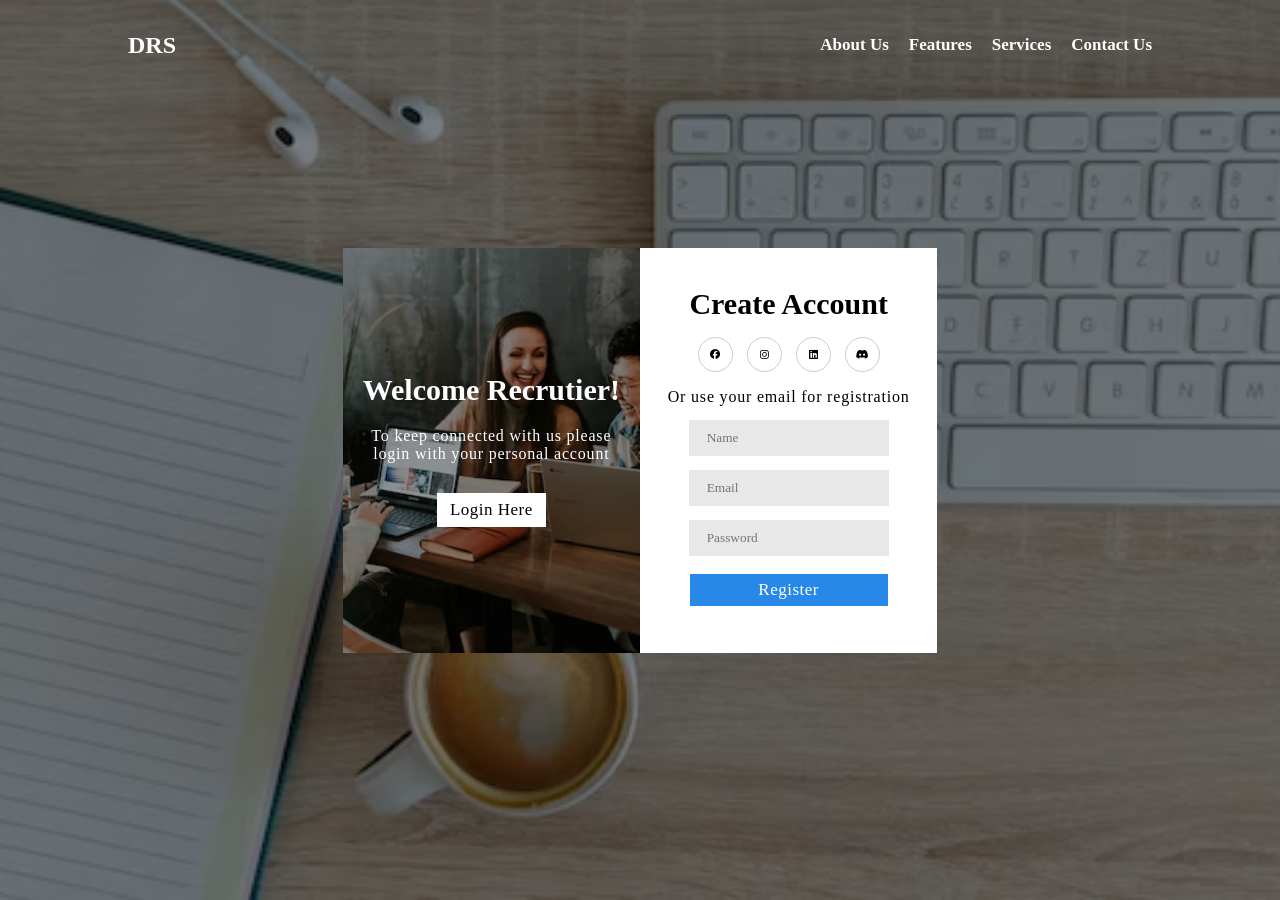
<file: index.html>
<!DOCTYPE html>
<html lang="en">
  <head>
    <meta charset="UTF-8" />
    <meta name="viewport" content="width=device-width, initial-scale=1.0" />
    <link
      rel="stylesheet"
      href="https://cdnjs.cloudflare.com/ajax/libs/font-awesome/6.1.1/css/all.min.css"
    />
    <title>DRS</title>
    <link rel="icon" href="Img/logo.webp" type="image/x-icon" />
    <link rel="stylesheet" href="login.css" />
  </head>
  <body>
    <header class="login-header">
      <div class="container">
        <div class="home">
          <a href="DRS.html">DRS</a>
        </div>
        <nav>
          <ul>
            <li class="link">
              <a href="DRS.html#about">About Us</a>
            </li>
            <li class="link">
              <a href="DRS.html#features">Features</a>
            </li>
            <li class="link">
              <a href="DRS.html#services">Services</a>
            </li>
            <li class="link">
              <a href="DRS.html#contact">Contact Us</a>
            </li>
          </ul>
        </nav>
      </div>
      <main>
        <section class="user-container login-section-display">
          <div class="registration">
            <div class="grid-two-column">
              <div class="form-text">
                <h2>Welcome Recrutier!</h2>
                <p>
                  To keep connected with us please login with your personal
                  account
                </p>
                <button>Login Here</button>
              </div>
              <div class="registration-form">
                <h2>Create Account</h2>
                <div class="social-icons">
                  <i class="fa-brands fa-facebook"></i>
                  <i class="fa-brands fa-instagram"></i>
                  <i class="fa-brands fa-linkedin"></i>
                  <i class="fa-brands fa-discord"></i>
                </div>
                <p>Or use your email for registration</p>

                <form action="#">
                  <div class="input-field">
                    <label for="username">
                      <input
                        type="text"
                        name="#"
                        id="username"
                        placeholder="Name"
                      />
                    </label>
                  </div>
                  <div class="input-field">
                    <label for="Email">
                      <input
                        type="email"
                        name="#"
                        id="Email"
                        placeholder="Email"
                      />
                    </label>
                  </div>
                  <div class="input-field">
                    <label for="Password">
                      <input
                        type="password"
                        name="#"
                        id="Password"
                        placeholder="Password"
                      />
                    </label>
                  </div>
                  <div class="input-field">
                    <input type="submit" value="register" />
                  </div>
                </form>
              </div>
            </div>
          </div>
          <div class="login">
            <div class="grid-two-column">
              <div class="form-text">
                <h2>Hello, Friend!</h2>
                <p>
                  Enter your personal details and start your journey with us
                </p>
                <button>Register Here</button>
              </div>
              <div class="login-form">
                <h2>Sign In</h2>
                <div class="social-icons">
                  <i class="fa-brands fa-facebook"></i>
                  <i class="fa-brands fa-instagram"></i>
                  <i class="fa-brands fa-linkedin"></i>
                  <i class="fa-brands fa-discord"></i>
                </div>
                <p>Or use your account</p>

                <form action="#">
                  <div class="input-field">
                    <label for="Email">
                      <input
                        type="email"
                        name="#"
                        id="Email"
                        placeholder="Email"
                      />
                    </label>
                  </div>
                  <div class="input-field">
                    <label for="Password">
                      <input
                        type="password"
                        name="#"
                        id="Password"
                        placeholder="Password"
                      />
                    </label>
                  </div>
                  <div class="input-field">
                    <input type="submit" value="Sign in" />
                  </div>
                </form>
              </div>
            </div>
          </div>
        </section>
      </main>
    </header>
    <script src="login.js"></script>
  </body>
</html>
</file>
<file: login.css>
@import url("https://fonts.googleapis.com/css2?family=Poppins:wght@400;600&display=swap");

* {
  margin: 0;
  padding: 0;
  box-sizing: border-box;
  font-family: "Times New Roman", Times, serif;
}

:root {
  --var-primary-color: #2888e8ff;
}

html {
  font-size: 62.5%;
}

h1,
h2,
h3,
h4 {
  font-family: "Times New Roman", Times, serif;
}

h1 {
  font-size: 4.8rem;
}

h2 {
  font-size: 3rem;
}

p {
  font-size: 1.6rem;
  letter-spacing: 0.08rem;
}

button,
input[type="submit"] {
  border: 0.1rem solid white;
  outline: none;
  padding: 0.6rem 1.2rem;
  font-size: 1.7rem;
  text-transform: capitalize;
  letter-spacing: 0.05rem;
  background-color: transparent;
  color: #fff;
  cursor: pointer;
}

.login-header {
  height: 100vh;
  background-image: linear-gradient(rgba(0, 0, 0, 0.5), rgba(0, 0, 0, 0.5)),
    url("Img/login.avif");
  background-repeat: no-repeat;
  background-size: cover;
  background-position: center;
}

.container {
  height: 10vh;
  width: 80%;
  margin: auto;
  display: flex;
  justify-content: space-between;
  align-items: center;
  background-color: transparent;
}

.home a {
  font-size: 2.4rem;
  font-weight: bold;
  color: #fff;
  text-decoration: none;
}

ul {
  list-style: none;
  display: flex;
  gap: 2rem;
  font-size: 1.7rem;
  font-weight: 600;
}

li > a {
  color: #fff;
  text-decoration: none;
}

main {
  min-height: 80vh;
  display: flex;
  justify-content: center;
  align-items: center;
}

.registration,
.login {
  min-height: 30rem;
  min-width: 40rem;
}
.grid-two-column {
  display: grid;
  grid-template-columns: repeat(2, 1fr);
}

.form-text {
  height: inherit;
  display: flex;
  justify-content: center;
  align-items: center;
  flex-direction: column;
  background-image: linear-gradient(rgba(0, 0, 0, 0.4), rgba(0, 0, 0, 0.3)),
    url("Img/form-img.avif");
  background-repeat: no-repeat;
  background-size: cover;
  background-position: center;
  color: #fff;
  padding: 3rem 2rem;
}

.login .form-text {
  background-image: linear-gradient(rgba(0, 0, 0, 0), rgba(0, 0, 0, 0.3)),
    url(Img/Register.avif);
  background-position: center;
  background-size: cover;
}

.form-text p {
  width: 30ch;
  text-align: center;
  margin: 2rem 0 3rem 0;
}

.form-text button {
  background-color: #fff;
  color: #000;
}

.form-text button:hover {
  background-color: transparent;
  color: #fff;
}

.registration-form,
.login-form {
  width: 100%;
  min-height: 45vh;
  background-color: #fff;
  display: flex;
  justify-content: center;
  align-items: center;
  flex-direction: column;
}

.registration-form p,
.login-form p {
  margin: 1rem 0 0.7rem 0;
}

.social-icons {
  display: flex;
  gap: 1.4rem;
  margin: 1.6rem 0 0.6rem 0;
}

.fa-brands {
  width: 3.5rem;
  height: 3.5rem;
  border-radius: 50%;
  border: 0.1rem solid #ccc;
  display: inline-flex;
  justify-content: center;
  align-items: center;
}

input {
  width: 20rem;
  margin: 0.7rem 0;
  border: none;
  background-color: #e8e8e8;
  padding: 1rem 1.8rem;
}

input[type="submit"] {
  margin-top: 1rem;
  min-width: 10rem;
  background-color: var(--var-primary-color);
  color: #fff;
}

.registration:not(.login-section-display) {
  display: none;
}

.login-section-display .registration {
  display: block;
}

.login-section-display .login {
  display: none;
}

@media screen and (max-width: 768px) {
  .grid-two-column {
    grid-template-columns: 1fr;
  }

  .registration .container,
  .login-header .container {
    flex-direction: column;
    gap: 1rem;
  }

  .registration .container .home,
  .login-header .container .home {
    padding-top: 2rem;
  }

  .registration,
  .login {
    min-width: 90vw;
  }

  .form-text {
    order: 1;
  }

  .registration,
  .login {
    order: 0;
  }

  .form-text p {
    width: 25ch;
  }
}
</file>
